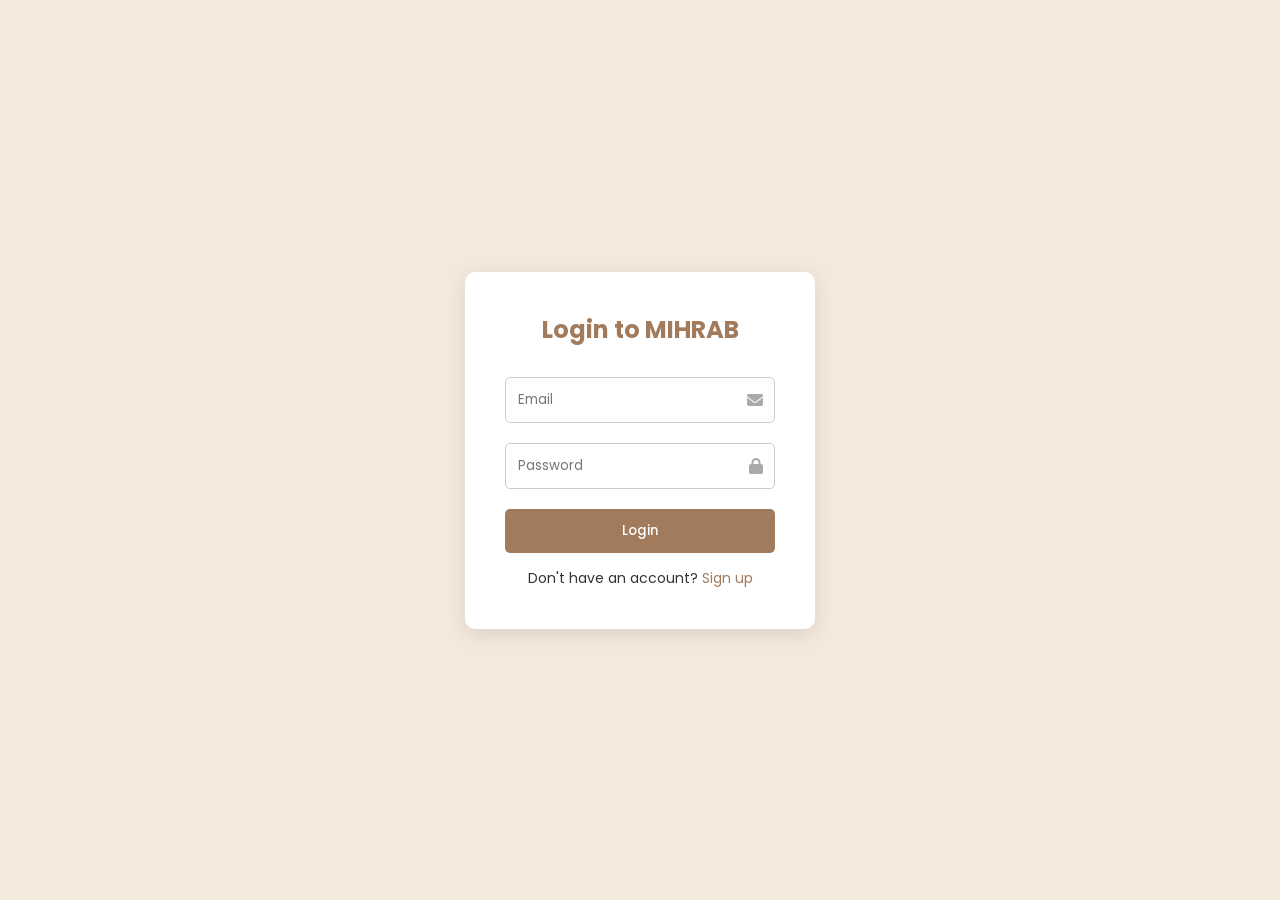
<file: LOGINPage/index.html>
<!DOCTYPE html>
<html lang="en">
<head>
<meta charset="UTF-8">
<meta name="viewport" content="width=device-width, initial-scale=1.0">
<title>MIHRAB | Login</title>
<link rel="stylesheet" href="style.css">
<link href="https://fonts.googleapis.com/css2?family=Poppins:wght@300;400;500;600&display=swap" rel="stylesheet">
<link rel="stylesheet" href="https://cdnjs.cloudflare.com/ajax/libs/font-awesome/6.5.0/css/all.min.css">
</head>
<body>
<div class="login-container">
    <h2>Login to MIHRAB</h2>
    <form id="loginForm">
        <div class="input-group">
        <input type="email" id="email" placeholder="Email" required>
        <i class="fa-solid fa-envelope"></i>
    </div>
    <div class="input-group">
        <input type="password" id="password" placeholder="Password" required>
        <i class="fa-solid fa-lock"></i>
    </div>
    <button type="submit">Login</button>
    <div class="footer">
        Don't have an account? <a href="../SIGNUP/index.html">Sign up</a>
    </div>
    </form>
</div>
<script src="java.js"></script>
</body>
</html>
</file>
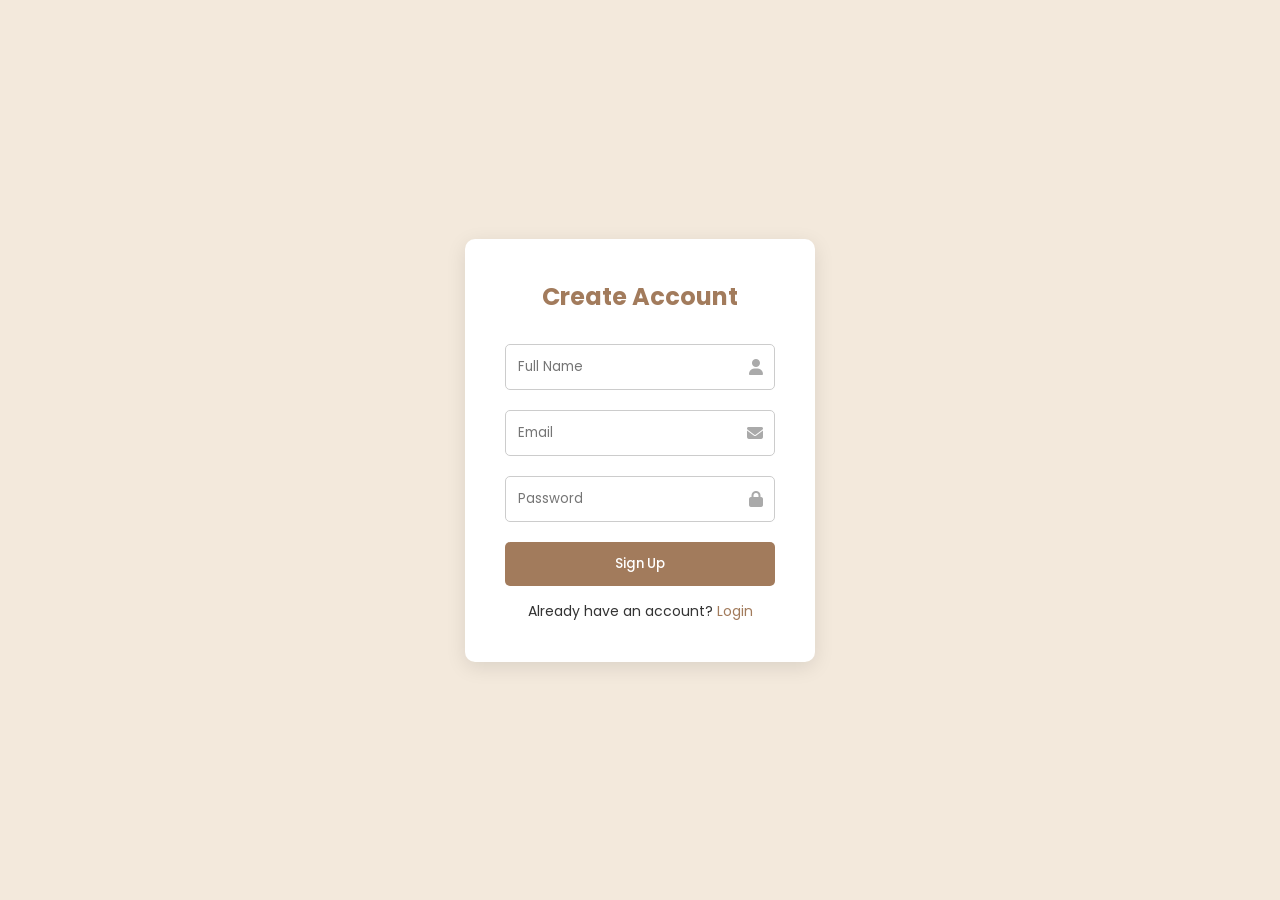
<file: SIGNUP/index.html>
<!DOCTYPE html>
<html lang="en">

<head>
    <meta charset="UTF-8" />
    <meta name="viewport" content="width=device-width, initial-scale=1.0" />
    <title>MIHRAB | Sign Up</title>
    <link rel="stylesheet" href="style.css" />
    <link href="https://fonts.googleapis.com/css2?family=Poppins:wght@300;400;500;600&display=swap" rel="stylesheet" />
    <link rel="stylesheet" href="https://cdnjs.cloudflare.com/ajax/libs/font-awesome/6.5.0/css/all.min.css" />
    
</head>

<body>
    <div class="signup-container">
        <h2>Create Account</h2>
        <form id="signupForm">
            <div class="input-group">
                <input type="text" id="name" placeholder="Full Name" required />
                <i class="fa-solid fa-user"></i>
            </div>
            <div class="input-group">
                <input type="email" id="email" placeholder="Email" required />
                <i class="fa-solid fa-envelope"></i>
            </div>
            <div class="input-group">
                <input type="password" id="password" placeholder="Password" required />
                <i class="fa-solid fa-lock"></i>
            </div>
            <button type="submit">Sign Up</button>
            <div class="footer">
                Already have an account? <a href="../LOGINPage/index.html">Login</a>
            </div>
        </form>
    </div>

<script src="java.js"></script>
</body>

</html>
</file>
<file: LOGINPage/style.css>
* {
    margin: 0;
    padding: 0;
    box-sizing: border-box;
    font-family: 'Poppins', sans-serif;
}

body {
    background-color: #f3e9dc;
    color: #333;
    display: flex;
    justify-content: center;
    align-items: center;
    height: 100vh;
}

.login-container {
    background-color: #fff;
    padding: 40px;
    border-radius: 10px;
    box-shadow: 0 5px 20px rgba(0, 0, 0, 0.1);
    width: 350px;
}

.login-container h2 {
    text-align: center;
    margin-bottom: 30px;
    color: #a27b5c;
}

.input-group {
    position: relative;
    margin-bottom: 20px;
}

.input-group input {
    width: 100%;
    padding: 12px 40px 12px 12px;
    border: 1px solid #ccc;
    border-radius: 5px;
    outline: none;
}

.input-group i {
    position: absolute;
    right: 12px;
    top: 50%;
    transform: translateY(-50%);
    color: #aaa;
}

.login-container button {
    width: 100%;
    padding: 12px;
    background-color: #a27b5c;
    color: #fff;
    border: none;
    border-radius: 5px;
    font-weight: 500;
    cursor: pointer;
}

.login-container button:hover {
    background-color: #8f684b;
}

.login-container .footer {
    text-align: center;
    margin-top: 15px;
    font-size: 14px;
}

.login-container .footer a {
    color: #a27b5c;
    text-decoration: none;
}

.login-container .footer a:hover {
    text-decoration: underline;
}



/*Media Query for small devices */
@media (max-width: 480px) {
    .login-container {
        width: 90%;
        margin: 50px auto;
        padding: 30px 20px;
    }

    input[type="email"],
    input[type="password"] {
        font-size: 14px;
        padding: 10px 35px 10px 12px;
    }

    button[type="submit"] {
        font-size: 16px;
        padding: 12px;
    }
}
</file>
<file: SIGNUP/style.css>
* {
    margin: 0;
    padding: 0;
    box-sizing: border-box;
    font-family: 'Poppins', sans-serif;
}

body {
    background-color: #f3e9dc;
    color: #333;
    display: flex;
    justify-content: center;
    align-items: center;
    height: 100vh;
}/*Media Query for Small Devices*/
@media (max-width: 480px) {
    body {
        height: auto;
        padding: 30px 10px;
    }

    .signup-container {
        width: 90%;
        padding: 30px 20px;
        box-shadow: 0 3px 10px rgba(0, 0, 0, 0.1);
    }

    .signup-container h2 {
        font-size: 24px;
        margin-bottom: 25px;
    }

    .input-group input {
        padding: 10px 35px 10px 12px;
        font-size: 14px;
    }

    .input-group i {
        font-size: 16px;
        right: 10px;
    }

    .signup-container button {
        padding: 12px;
        font-size: 16px;
    }

    .signup-container .footer {
        font-size: 13px;
    }
}

.signup-container {
    background-color: #fff;
    padding: 40px;
    border-radius: 10px;
    box-shadow: 0 5px 20px rgba(0, 0, 0, 0.1);
    width: 350px;
}

.signup-container h2 {
    text-align: center;
    margin-bottom: 30px;
    color: #a27b5c;
}

.input-group {
    position: relative;
    margin-bottom: 20px;
}

.input-group input {
    width: 100%;
    padding: 12px 40px 12px 12px;
    border: 1px solid #ccc;
    border-radius: 5px;
    outline: none;
}

.input-group i {
    position: absolute;
    right: 12px;
    top: 50%;
    transform: translateY(-50%);
    color: #aaa;
}

.signup-container button {
    width: 100%;
    padding: 12px;
    background-color: #a27b5c;
    color: #fff;
    border: none;
    border-radius: 5px;
    font-weight: 500;
    cursor: pointer;
}

.signup-container button:hover {
    background-color: #8f684b;
}

.signup-container .footer {
    text-align: center;
    margin-top: 15px;
    font-size: 14px;
}

.signup-container .footer a {
    color: #a27b5c;
    text-decoration: none;
}

.signup-container .footer a:hover {
    text-decoration: underline;
}
</file>
